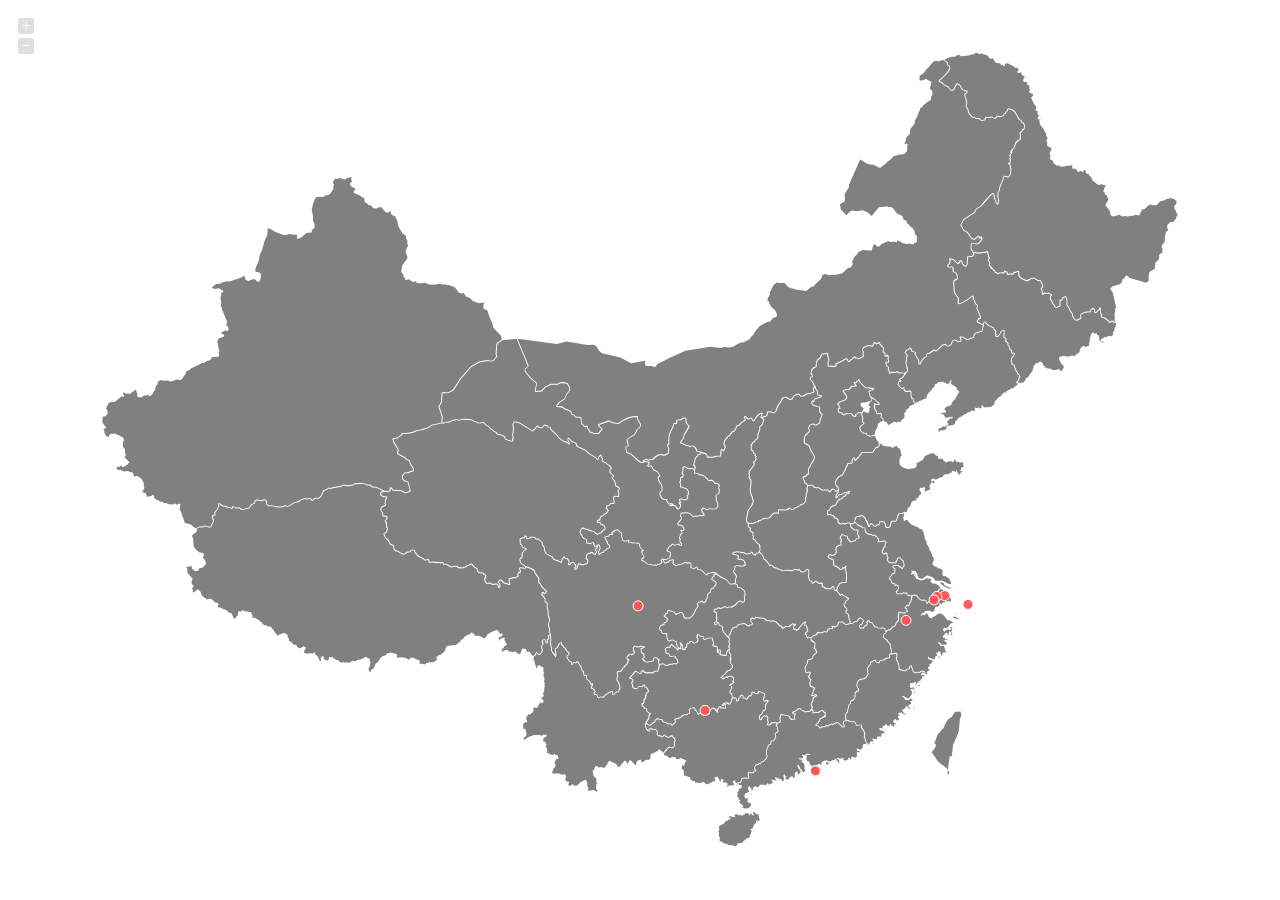
<file: jVectorMap/index.html>
<html>
	<head>

		<!--引入jQuery框架-->
		<script type="text/javascript" src="js/jquery-1.9.1.min.js"></script>
		<!--引入jVectorMap库-->
		<script type="text/javascript" src="js/jquery-jvectormap-1.2.2.min.js"></script>
		<!--引入样式表-->
		<link href="js/jquery-jvectormap-1.2.2.css" rel="stylesheet" media="screen">


		<!--引入中国地图数据库-->
		<script type="text/javascript" src="js/jquery-jvectormap-cn-merc-en.js"></script>

		<!--引入美国地图数据库-->
		<!--script type="text/javascript" src="js/jquery-jvectormap-us-aea.js"></script-->
		<!--引入世界地图数据库-->
		<!--script type="text/javascript" src="js/jquery-jvectormap-world-mill.js"></script-->
		
	</head>
<body>
	<!--background-color: 地图背景颜色-->
	<div id="map" style="background-color:#FFFFFF"> </div>
	<script>
		$('#map').vectorMap({

			// 此处更改地图
			map: 'cn_merc_en',   // 中国地图
			//map: 'us_aea',     // 美国地图
			//map: 'world_mill', // 世界地图


			backgroundColor: 'transparent',
			zoomMin: 0.9, // 鼠标缩放时的最小比例
			zoomMax: 5.0, // 鼠标缩放时的最大比例
			focusOn: {
				x: 0.55,
				y: 2,
				scale: 0.9
			},
			regionStyle: {
				initial: {
					fill: '#808080',   // 地图颜色
					"fill-opacity": 1, // 省份（州）是否隐藏，鼠标滑动时显示; 1：显示，2：隐藏。
					stroke: 'none',
					"stroke-width": 0,
					"stroke-opacity": 1
				},
				hover: {
					fill: '#E3E3E3',  // 鼠标滑动至某省份的高亮颜色。
					"fill-opacity": 0.8
				},
				selected: {
					fill: 'yellow'
				},
				selectedHover: {}
			},
			markerStyle: {
		        initial: {
		            fill: '#FF5858', // 足迹位置的填充颜色
		            stroke: '#fff'   // 足迹位置的描边颜色
		        },
				hover: {
					fill: '#fd2020', // 鼠标滑动至足迹位置后的填充颜色
					stroke: '#fff',  // 鼠标滑动至足迹位置后的描边颜色
					"fill-opacity": 0.8
				},
		    },
			markers: [ // 足迹位置

				// {latLng: [经度（保留两位小数）, 纬度（保留两位小数）], name: '城市名称'},
				// 推荐查询经纬度网站：http://www.gpsspg.com/maps.htm

		        {latLng: [31.15, 121.50], name: '上海'},
		        {latLng: [30.65, 104.08], name: '成都 2018.4.5'},
			{latLng: [31.11, 121.05], name: '朱家角 2018.6.9'},
		        {latLng: [30.72, 122.82], name: '枸杞岛 2018.6.16'},
			{latLng: [29.94, 119.30], name: '桐庐 2018.7.13'},
		        {latLng: [22.27, 114.15], name: '香港 2018.9.21'},
		        {latLng: [25.41, 107.88], name: '贵州 2018.9.30'},
			{latLng: [30.94, 120.89], name: '西塘 2018.10.27'},
		    ]
		});
	</script>
</html>
</file>
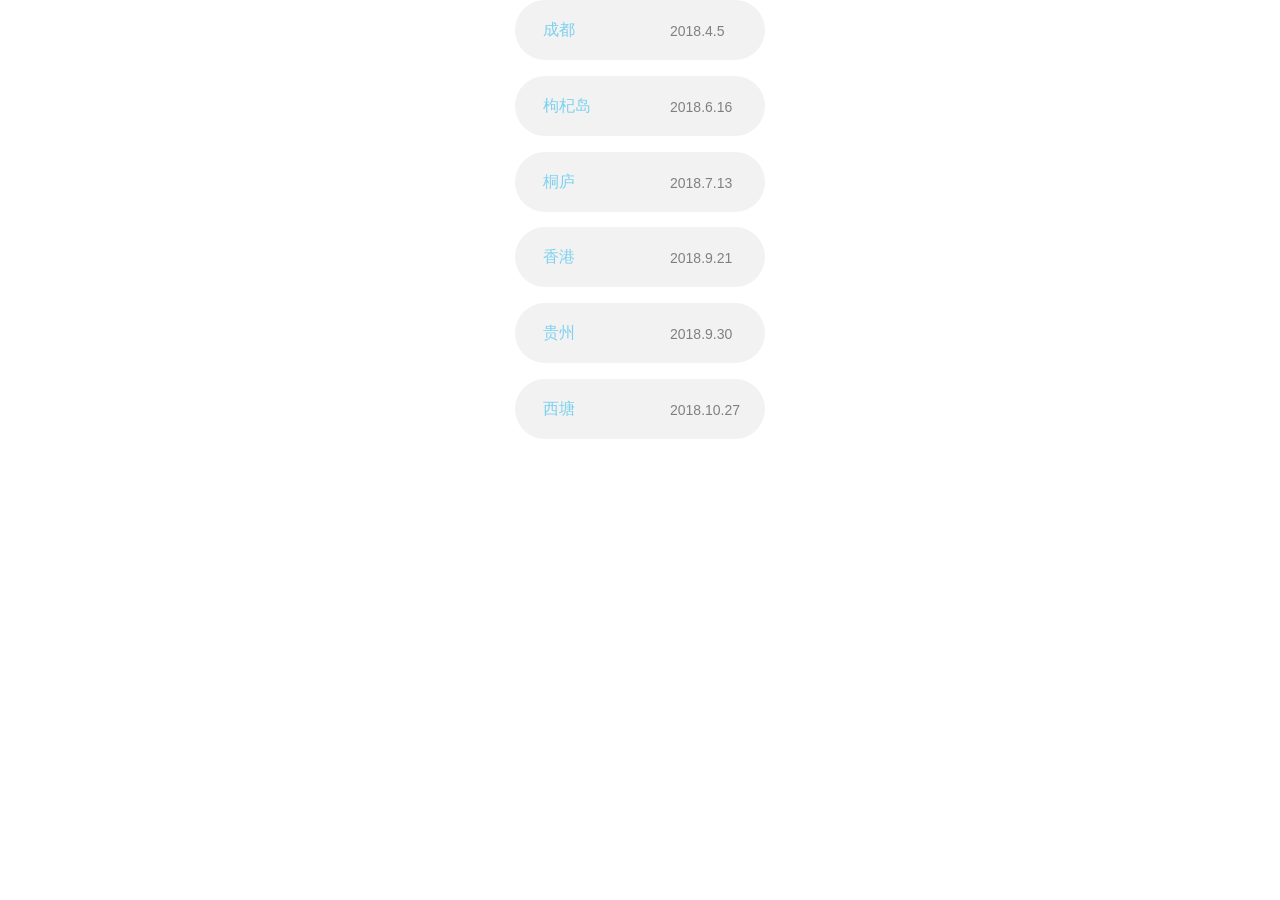
<file: 足迹列表.html>
﻿<!DOCTYPE html>
<html>
  <head>
    <title>足迹列表</title>
    <meta http-equiv="X-UA-Compatible" content="IE=edge"/>
    <meta http-equiv="content-type" content="text/html; charset=utf-8"/>
    <meta name="apple-mobile-web-app-capable" content="yes"/>
    <link href="resources/css/jquery-ui-themes.css" type="text/css" rel="stylesheet"/>
    <link href="resources/css/axure_rp_page.css" type="text/css" rel="stylesheet"/>
    <link href="data/styles.css" type="text/css" rel="stylesheet"/>
    <link href="files/足迹列表/styles.css" type="text/css" rel="stylesheet"/>
    <script src="resources/scripts/jquery-1.7.1.min.js"></script>
    <script src="resources/scripts/jquery-ui-1.8.10.custom.min.js"></script>
    <script src="resources/scripts/axure/axQuery.js"></script>
    <script src="resources/scripts/axure/globals.js"></script>
    <script src="resources/scripts/axutils.js"></script>
    <script src="resources/scripts/axure/annotation.js"></script>
    <script src="resources/scripts/axure/axQuery.std.js"></script>
    <script src="resources/scripts/axure/doc.js"></script>
    <script src="data/document.js"></script>
    <script src="resources/scripts/messagecenter.js"></script>
    <script src="resources/scripts/axure/events.js"></script>
    <script src="resources/scripts/axure/recording.js"></script>
    <script src="resources/scripts/axure/action.js"></script>
    <script src="resources/scripts/axure/expr.js"></script>
    <script src="resources/scripts/axure/geometry.js"></script>
    <script src="resources/scripts/axure/flyout.js"></script>
    <script src="resources/scripts/axure/ie.js"></script>
    <script src="resources/scripts/axure/model.js"></script>
    <script src="resources/scripts/axure/repeater.js"></script>
    <script src="resources/scripts/axure/sto.js"></script>
    <script src="resources/scripts/axure/utils.temp.js"></script>
    <script src="resources/scripts/axure/variables.js"></script>
    <script src="resources/scripts/axure/drag.js"></script>
    <script src="resources/scripts/axure/move.js"></script>
    <script src="resources/scripts/axure/visibility.js"></script>
    <script src="resources/scripts/axure/style.js"></script>
    <script src="resources/scripts/axure/adaptive.js"></script>
    <script src="resources/scripts/axure/tree.js"></script>
    <script src="resources/scripts/axure/init.temp.js"></script>
    <script src="files/足迹列表/data.js"></script>
    <script src="resources/scripts/axure/legacy.js"></script>
    <script src="resources/scripts/axure/viewer.js"></script>
    <script src="resources/scripts/axure/math.js"></script>
    <script type="text/javascript">
      $axure.utils.getTransparentGifPath = function() { return 'resources/images/transparent.gif'; };
      $axure.utils.getOtherPath = function() { return 'resources/Other.html'; };
      $axure.utils.getReloadPath = function() { return 'resources/reload.html'; };
    </script>
  </head>
  <body>
    <div id="base" class="">

      <!-- Unnamed (组 合) -->
      <div id="u9" class="ax_default" data-width="250" data-height="60">

        <!-- Unnamed (矩形) -->
        <div id="u10" class="ax_default box_2">
          <div id="u10_div" class=""></div>
          <!-- Unnamed () -->
          <div id="u11" class="text" style="display:none; visibility: hidden">
            <p><span></span></p>
          </div>
        </div>

        <!-- Unnamed (矩形) -->
        <div id="u12" class="ax_default label">
          <div id="u12_div" class=""></div>
          <!-- Unnamed () -->
          <div id="u13" class="text">
            <p><span>成都</span></p>
          </div>
        </div>

        <!-- Unnamed (矩形) -->
        <div id="u14" class="ax_default label">
          <div id="u14_div" class=""></div>
          <!-- Unnamed () -->
          <div id="u15" class="text">
            <p><span>2018.4.5</span></p>
          </div>
        </div>
      </div>

      <!-- Unnamed (组 合) -->
      <div id="u16" class="ax_default" data-width="250" data-height="60">

        <!-- Unnamed (矩形) -->
        <div id="u17" class="ax_default box_2">
          <div id="u17_div" class=""></div>
          <!-- Unnamed () -->
          <div id="u18" class="text" style="display:none; visibility: hidden">
            <p><span></span></p>
          </div>
        </div>

        <!-- Unnamed (矩形) -->
        <div id="u19" class="ax_default label">
          <div id="u19_div" class=""></div>
          <!-- Unnamed () -->
          <div id="u20" class="text">
            <p><span>枸杞岛</span></p>
          </div>
        </div>

        <!-- Unnamed (矩形) -->
        <div id="u21" class="ax_default label">
          <div id="u21_div" class=""></div>
          <!-- Unnamed () -->
          <div id="u22" class="text">
            <p><span>2018.6.16</span></p>
          </div>
        </div>
      </div>

      <!-- Unnamed (组 合) -->
      <div id="u23" class="ax_default" data-width="250" data-height="60">

        <!-- Unnamed (矩形) -->
        <div id="u24" class="ax_default box_2">
          <div id="u24_div" class=""></div>
          <!-- Unnamed () -->
          <div id="u25" class="text" style="display:none; visibility: hidden">
            <p><span></span></p>
          </div>
        </div>

        <!-- Unnamed (矩形) -->
        <div id="u26" class="ax_default label">
          <div id="u26_div" class=""></div>
          <!-- Unnamed () -->
          <div id="u27" class="text">
            <p><span>香港</span></p>
          </div>
        </div>

        <!-- Unnamed (矩形) -->
        <div id="u28" class="ax_default label">
          <div id="u28_div" class=""></div>
          <!-- Unnamed () -->
          <div id="u29" class="text">
            <p><span>2018.9.21</span></p>
          </div>
        </div>
      </div>

      <!-- Unnamed (组 合) -->
      <div id="u30" class="ax_default" data-width="250" data-height="60">

        <!-- Unnamed (矩形) -->
        <div id="u31" class="ax_default box_2">
          <div id="u31_div" class=""></div>
          <!-- Unnamed () -->
          <div id="u32" class="text" style="display:none; visibility: hidden">
            <p><span></span></p>
          </div>
        </div>

        <!-- Unnamed (矩形) -->
        <div id="u33" class="ax_default label">
          <div id="u33_div" class=""></div>
          <!-- Unnamed () -->
          <div id="u34" class="text">
            <p><span>桐庐</span></p>
          </div>
        </div>

        <!-- Unnamed (矩形) -->
        <div id="u35" class="ax_default label">
          <div id="u35_div" class=""></div>
          <!-- Unnamed () -->
          <div id="u36" class="text">
            <p><span>2018.7.13</span></p>
          </div>
        </div>
      </div>

      <!-- Unnamed (组 合) -->
      <div id="u37" class="ax_default" data-width="250" data-height="60">

        <!-- Unnamed (矩形) -->
        <div id="u38" class="ax_default box_2">
          <div id="u38_div" class=""></div>
          <!-- Unnamed () -->
          <div id="u39" class="text" style="display:none; visibility: hidden">
            <p><span></span></p>
          </div>
        </div>

        <!-- Unnamed (矩形) -->
        <div id="u40" class="ax_default label">
          <div id="u40_div" class=""></div>
          <!-- Unnamed () -->
          <div id="u41" class="text">
            <p><span>西塘</span></p>
          </div>
        </div>

        <!-- Unnamed (矩形) -->
        <div id="u42" class="ax_default label">
          <div id="u42_div" class=""></div>
          <!-- Unnamed () -->
          <div id="u43" class="text">
            <p><span>2018.10.27</span></p>
          </div>
        </div>
      </div>

      <!-- Unnamed (组 合) -->
      <div id="u44" class="ax_default" data-width="250" data-height="60">

        <!-- Unnamed (矩形) -->
        <div id="u45" class="ax_default box_2">
          <div id="u45_div" class=""></div>
          <!-- Unnamed () -->
          <div id="u46" class="text" style="display:none; visibility: hidden">
            <p><span></span></p>
          </div>
        </div>

        <!-- Unnamed (矩形) -->
        <div id="u47" class="ax_default label">
          <div id="u47_div" class=""></div>
          <!-- Unnamed () -->
          <div id="u48" class="text">
            <p><span>贵州</span></p>
          </div>
        </div>

        <!-- Unnamed (矩形) -->
        <div id="u49" class="ax_default label">
          <div id="u49_div" class=""></div>
          <!-- Unnamed () -->
          <div id="u50" class="text">
            <p><span>2018.9.30</span></p>
          </div>
        </div>
      </div>
    </div>
  </body>
</html>
</file>
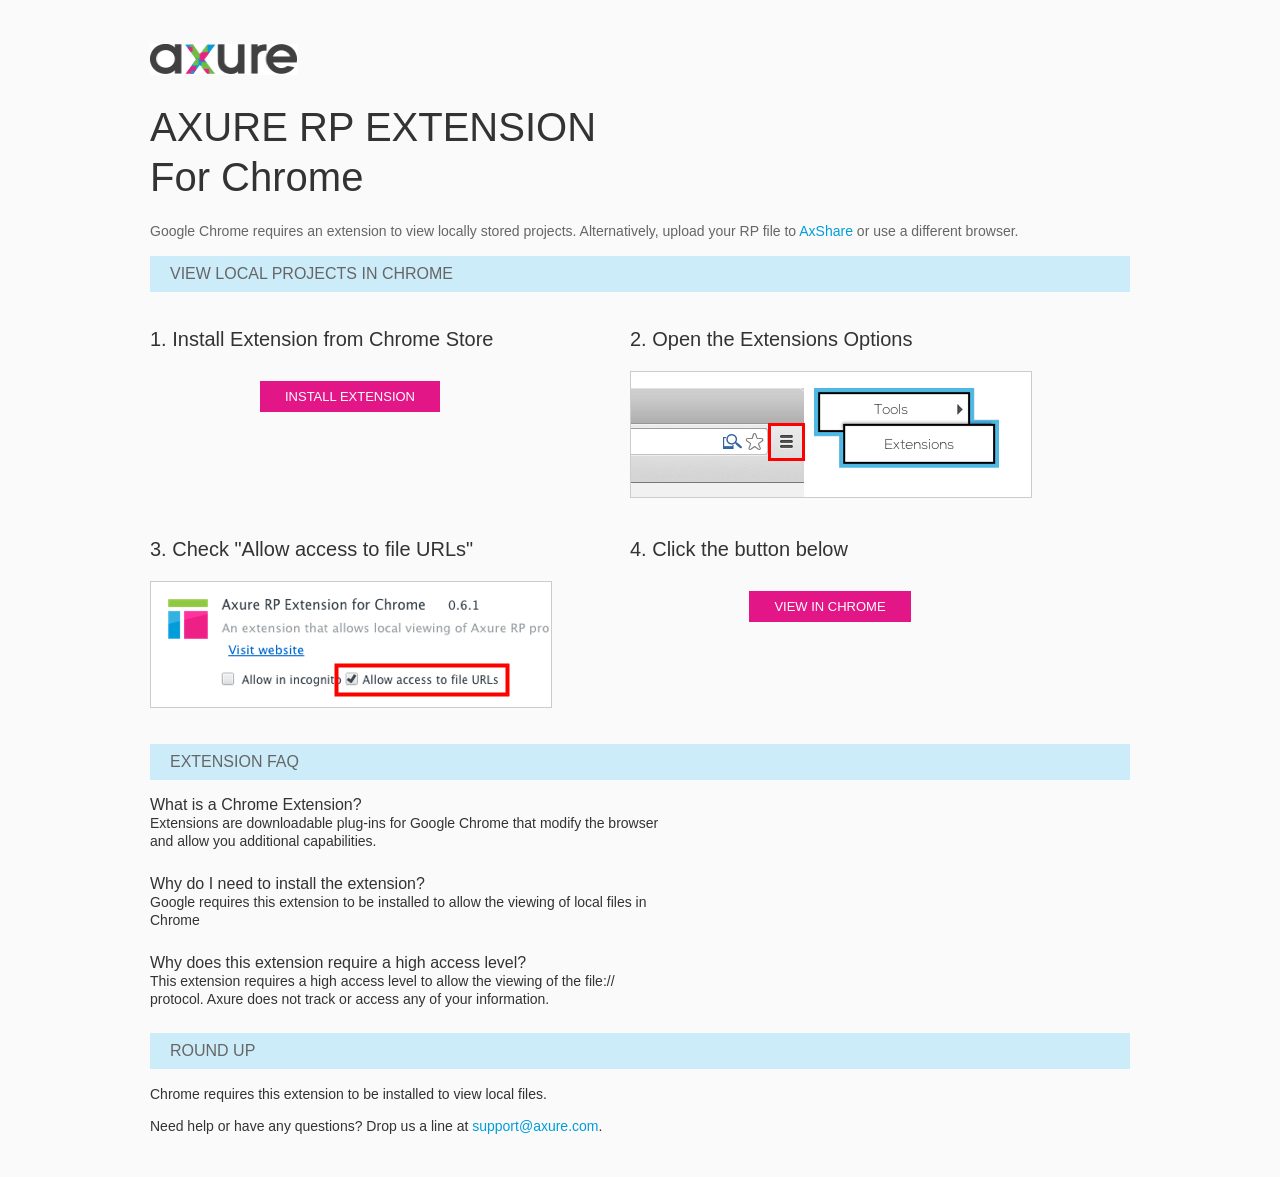
<file: resources/chrome/chrome.html>
<html>
<head>
    <title>Install the Axure RP Chrome Extension</title>
    <style type="text/css">
        *
        {
            font-family: Helvetica, Arial, sans-serif;
        }
        body
        {
            text-align: center;
            background-color: #fafafa;
        }
        p
        {
            font-size: 14px;
            line-height: 18px;
            color: #333333;
        }
        div.container
        {
            width: 980px;
            margin-left: auto;
            margin-right: auto;
            text-align: left;
        }
        a
        {
            text-decoration: none;
            color: #009dda;
        }
        .button
        {
            background: #E31687;
            font: normal 16px Arial, sans-serif;
            color: #FFFFFF;
            padding: 8px 25px 8px 25px;
            border: 0;
            display: inline-block;
            margin-top: 10px;
            text-transform: uppercase;
            font-size: 13px;
        }
        a:hover.button
        {
            opacity: .8;
        }
        div.left
        {
            width: 400px;
            float: left;
            margin-right: 80px;
        }
        div.right
        {
            width: 400px;
            float: left;
        }
        div.buttonContainer
        {
            text-align: center;
        }
        h1
        {
            font-size: 40px;
            color: #333333;
            line-height: 50px;
            margin-bottom: 20px;
            font-weight: normal;
        }
        h2
        {
            font-size: 38px;
            font-weight: normal;
            color: #08639C;
            text-align: center;
        }
        h3
        {
            font-size: 20px;
            color: #333333;
            font-weight: normal;
        }
        .heading
        {
            background-color: #cdecf9;
            height: 36px;
            line-height: 36px;
            padding-left: 20px;
            font-size: 16px;
            color: #666666;
        }
        span.faq
        {
            font-size: 16px;
            font-weight: normal;
            color: #333333;
            display: block;
        }
    </style>
</head>
<body>
    <div class="container">
        <br />
        <br />
        <img src="axure_logo.gif" alt="axure" />
        <br />
        <h1>
            AXURE RP EXTENSION<br />
            For Chrome</h1>
        <p style="font-size: 14px; color: #666666; margin-top: 10px;">
            Google Chrome requires an extension to view locally stored projects. Alternatively,
            upload your RP file to <a href="https://share.axure.com">AxShare</a> or use a different
            browser.</p>
        <h3 class="heading">
            VIEW LOCAL PROJECTS IN CHROME</h3>
        <div class="left">
            <h3>
                1. Install Extension from Chrome Store</h3>
            <div class="buttonContainer">
                <a class="button" href="https://chrome.google.com/webstore/detail/dogkpdfcklifaemcdfbildhcofnopogp"
                    target="_blank">Install Extension</a>
            </div>
        </div>
        <div class="right">
            <h3>
                2. Open the Extensions Options</h3>
            <img src="extensions_menu.gif" alt="extensions" />
        </div>
        <div style="clear: both; height: 20px;">
            &nbsp;</div>
        <div class="left">
            <h3>
                3. Check "Allow access to file URLs"</h3>
            <img src="allow_access.gif" alt="allow access" />
        </div>
        <div class="right">
            <h3>
                4. Click the button below</h3>
            <div class="buttonContainer">
                <a class="button" href="../../start.html">View in Chrome</a>
            </div>
        </div>
        <div style="clear: both; height: 20px;">
        </div>
        <h3 class="heading">
            EXTENSION FAQ</h3>
        <p>
            <span class="faq">What is a Chrome Extension?</span> Extensions are downloadable
            plug-ins for Google Chrome that modify the browser<br />
            and allow you additional capabilities.
        </p>
        <p style="margin-top: 25px;">
            <span class="faq">Why do I need to install the extension?</span> Google requires
            this extension to be installed to allow the viewing of local files in<br />
            Chrome
        </p>
        <p style="margin-top: 25px; margin-bottom: 25px;">
            <span class="faq">Why does this extension require a high access level?</span> This
            extension requires a high access level to allow the viewing of the file://<br />
            protocol. Axure does not track or access any of your information.
        </p>
        <h3 class="heading">
            ROUND UP</h3>
        <p>
            Chrome requires this extension to be installed to view local files.</p>
        <p>
            Need help or have any questions? Drop us a line at <a href="mailto:support@axure.com">
                support@axure.com</a>.
        </p>
        <div style="clear: both; height: 20px;">
        </div>
    </div>
</body>
</html>
</file>
<file: resources/css/axure_rp_page.css>
﻿/* so the window resize fires within a frame in IE7 */
html, body {
    height: 100%;
}

a {
    color: inherit;
}

p {
    margin: 0px;
    text-rendering: optimizeLegibility;
    font-feature-settings: "kern" 1;
    -webkit-font-feature-settings: "kern";
    -moz-font-feature-settings: "kern";
    -moz-font-feature-settings: "kern=1";
    font-kerning: normal;
}

iframe {
    background: #FFFFFF;
}

/* to match IE with C, FF */
input {
    padding: 1px 0px 1px 0px;
    box-sizing: border-box;
    -moz-box-sizing: border-box;
}

textarea {
    margin: 0px;
    box-sizing: border-box;
    -moz-box-sizing: border-box;
}

div.intcases {
    font-family: arial; 
    font-size: 12px;
    text-align:left; 
    border:1px solid #AAA; 
    background:#FFF none repeat scroll 0% 0%; 
    z-index:9999; 
    visibility:hidden; 
    position:absolute;
    padding: 0px;
    border-radius: 3px;
    white-space: nowrap;
}

div.intcaselink {
    cursor: pointer;
    padding: 3px 8px 3px 8px;
    margin: 5px;
    background:#EEE none repeat scroll 0% 0%; 
    border:1px solid #AAA;
    border-radius: 3px;
}

div.refpageimage {
    position: absolute;
    left: 0px;
    top: 0px;
    font-size: 0px;
    width: 16px;
    height: 16px;
    cursor: pointer;
    background-image: url(images/newwindow.gif);
    background-repeat: no-repeat;
}

div.annnoteimage {
    position: absolute;
    left: 0px;
    top: 0px;
    font-size: 0px;
    /*width: 16px;
    height: 12px;*/
    cursor: help;
    /*background-image: url(images/note.gif);*/
    /*background-repeat: no-repeat;*/
    width: 13px;
    height: 12px;
    padding-top: 1px;
    text-align: center;
    background-color: #138CDD;
    -moz-box-shadow: 1px 1px 3px #aaa;
    -webkit-box-shadow: 1px 1px 3px #aaa;
    box-shadow: 1px 1px 3px #aaa;
}

div.annnoteline {
    display: inline-block;
    width: 9px;
    height: 1px;
    border-bottom: 1px solid white;
    margin-top: 1px;
}

div.annnotelabel {
    position: absolute;
    left: 0px;
    top: 0px;
    font-family: Helvetica,Arial;
    font-size: 10px;
    /*border: 1px solid rgb(166,221,242);*/
    cursor: help;
    /*background:rgb(0,157,217) none repeat scroll 0% 0%;*/ 
    padding: 1px 3px 1px 3px;
    white-space: nowrap;
    color: white;
    
    background-color: #138CDD;
    -moz-box-shadow: 1px 1px 3px #aaa;
    -webkit-box-shadow: 1px 1px 3px #aaa;
    box-shadow: 1px 1px 3px #aaa;
}

.annotation {
    font-size: 12px;
    padding-left: 2px;
    margin-bottom: 5px;
}

.annotationName {
    /*font-size: 13px;
    font-weight: bold;
    margin-bottom: 3px;
    white-space: nowrap;*/

    font-family: 'Trebuchet MS';
    font-size: 14px;
    font-weight: bold;
    margin-bottom: 5px;
    white-space: nowrap;
}

.annotationValue {
    font-family: Arial, Helvetica, Sans-Serif;
    font-size: 12px;
    color: #4a4a4a;
    line-height: 21px;
    margin-bottom: 20px;
}

.noteLink {
    text-decoration: inherit;
    color: inherit;
}

.noteLink:hover {
    background-color: white;
}

/* this is a fix for the issue where dialogs jump around and takes the text-align from the body */
.dialogFix {
    position:absolute;
    text-align:left;
    border: 1px solid #8f949a;
}


@keyframes pulsate {
  from {
    box-shadow: 0 0 10px #15d6ba;
  }
  to {
    box-shadow: 0 0 20px #15d6ba;
  }
}

@-webkit-keyframes pulsate {
  from {
    -webkit-box-shadow: 0 0 10px #15d6ba;
    box-shadow: 0 0 10px #15d6ba;
  }
  to {
    -webkit-box-shadow: 0 0 20px #15d6ba;
    box-shadow: 0 0 20px #15d6ba;
  }
}
 
@-moz-keyframes pulsate {
  from {
    -moz-box-shadow: 0 0 10px #15d6ba;
    box-shadow: 0 0 10px #15d6ba;
  }
  to {
    -moz-box-shadow: 0 0 20px #15d6ba;
    box-shadow: 0 0 20px #15d6ba;
  }
}

.legacyPulsateBorder {
    /*border: 5px solid #15d6ba;
    margin: -5px;*/
    -moz-box-shadow: 0 0 10px 3px #15d6ba;
    box-shadow: 0 0 10px 3px #15d6ba;
}

.pulsateBorder {
  animation-name: pulsate;
  animation-timing-function: ease-in-out;
  animation-duration: 0.9s;
  animation-iteration-count: infinite;
  animation-direction: alternate;
  
  -webkit-animation-name: pulsate;
  -webkit-animation-timing-function: ease-in-out;
  -webkit-animation-duration: 0.9s;
  -webkit-animation-iteration-count: infinite;
  -webkit-animation-direction: alternate;

  -moz-animation-name: pulsate;
  -moz-animation-timing-function: ease-in-out;
  -moz-animation-duration: 0.9s;
  -moz-animation-iteration-count: infinite;
  -moz-animation-direction: alternate;
}

.ax_default_hidden, .ax_default_unplaced{
    display: none;
    visibility: hidden;
}

.widgetNoteSelected {
    -moz-box-shadow: 0 0 10px 3px #138CDD;
    box-shadow: 0 0 10px 3px #138CDD;
    /*-moz-box-shadow: 0 0 20px #3915d6;
    box-shadow: 0 0 20px #3915d6;*/
    /*border: 3px solid #3915d6;*/
    /*margin: -3px;*/
}


.singleImg {
    display: none;
    visibility: hidden;
}
</file>
<file: data/styles.css>
﻿.ax_default {
  font-family:'ArialMT', 'Arial';
  font-weight:400;
  font-style:normal;
  font-size:13px;
  color:#333333;
  text-align:center;
  line-height:normal;
}
.box_2 {
}
.ellipse {
}
._图片 {
}
._一级标题 {
  font-family:'ArialMT', 'Arial';
  font-weight:bold;
  font-style:normal;
  font-size:32px;
  text-align:left;
}
._二级标题 {
  font-family:'ArialMT', 'Arial';
  font-weight:bold;
  font-style:normal;
  font-size:24px;
  text-align:left;
}
._三级标题 {
  font-family:'ArialMT', 'Arial';
  font-weight:bold;
  font-style:normal;
  font-size:18px;
  text-align:left;
}
._四级标题 {
  font-family:'ArialMT', 'Arial';
  font-weight:bold;
  font-style:normal;
  font-size:14px;
  text-align:left;
}
._五级标题 {
  font-family:'ArialMT', 'Arial';
  font-weight:bold;
  font-style:normal;
  text-align:left;
}
._六级标题 {
  font-family:'ArialMT', 'Arial';
  font-weight:bold;
  font-style:normal;
  font-size:10px;
  text-align:left;
}
.label {
  font-size:14px;
  text-align:left;
}
._文本段落 {
  text-align:left;
}
.table_cell {
}
.icon {
}
</file>
<file: files/足迹列表/styles.css>
﻿body {
  margin:0px;
  background-image:none;
  position:relative;
  left:-2px;
  width:250px;
  margin-left:auto;
  margin-right:auto;
  text-align:left;
}
#base {
  position:absolute;
  z-index:0;
}
#u9 {
  position:absolute;
  left:0px;
  top:0px;
  width:0px;
  height:0px;
}
#u10_div {
  position:absolute;
  left:0px;
  top:0px;
  width:250px;
  height:60px;
  background:inherit;
  background-color:rgba(242, 242, 242, 1);
  border:none;
  border-radius:45px;
  -moz-box-shadow:none;
  -webkit-box-shadow:none;
  box-shadow:none;
}
#u10 {
  position:absolute;
  left:2px;
  top:0px;
  width:250px;
  height:60px;
}
#u11 {
  position:absolute;
  left:2px;
  top:22px;
  width:246px;
  visibility:hidden;
  word-wrap:break-word;
}
#u12_div {
  position:absolute;
  left:0px;
  top:0px;
  width:33px;
  height:22px;
  background:inherit;
  background-color:rgba(255, 255, 255, 0);
  border:none;
  border-radius:0px;
  -moz-box-shadow:none;
  -webkit-box-shadow:none;
  box-shadow:none;
  font-size:16px;
  color:#7DD1F0;
}
#u12 {
  position:absolute;
  left:30px;
  top:20px;
  width:33px;
  height:22px;
  font-size:16px;
  color:#7DD1F0;
}
#u13 {
  position:absolute;
  left:0px;
  top:0px;
  width:33px;
  white-space:nowrap;
}
#u14_div {
  position:absolute;
  left:0px;
  top:0px;
  width:57px;
  height:16px;
  background:inherit;
  background-color:rgba(255, 255, 255, 0);
  border:none;
  border-radius:0px;
  -moz-box-shadow:none;
  -webkit-box-shadow:none;
  box-shadow:none;
  color:#808080;
}
#u14 {
  position:absolute;
  left:157px;
  top:23px;
  width:57px;
  height:16px;
  color:#808080;
}
#u15 {
  position:absolute;
  left:0px;
  top:0px;
  width:57px;
  white-space:nowrap;
}
#u16 {
  position:absolute;
  left:0px;
  top:0px;
  width:0px;
  height:0px;
}
#u17_div {
  position:absolute;
  left:0px;
  top:0px;
  width:250px;
  height:60px;
  background:inherit;
  background-color:rgba(242, 242, 242, 1);
  border:none;
  border-radius:45px;
  -moz-box-shadow:none;
  -webkit-box-shadow:none;
  box-shadow:none;
}
#u17 {
  position:absolute;
  left:2px;
  top:76px;
  width:250px;
  height:60px;
}
#u18 {
  position:absolute;
  left:2px;
  top:22px;
  width:246px;
  visibility:hidden;
  word-wrap:break-word;
}
#u19_div {
  position:absolute;
  left:0px;
  top:0px;
  width:49px;
  height:22px;
  background:inherit;
  background-color:rgba(255, 255, 255, 0);
  border:none;
  border-radius:0px;
  -moz-box-shadow:none;
  -webkit-box-shadow:none;
  box-shadow:none;
  font-family:'PingFangSC-Regular', 'PingFang SC';
  font-weight:400;
  font-style:normal;
  font-size:16px;
  color:#7DD1F0;
}
#u19 {
  position:absolute;
  left:30px;
  top:96px;
  width:49px;
  height:22px;
  font-family:'PingFangSC-Regular', 'PingFang SC';
  font-weight:400;
  font-style:normal;
  font-size:16px;
  color:#7DD1F0;
}
#u20 {
  position:absolute;
  left:0px;
  top:0px;
  width:49px;
  white-space:nowrap;
}
#u21_div {
  position:absolute;
  left:0px;
  top:0px;
  width:65px;
  height:16px;
  background:inherit;
  background-color:rgba(255, 255, 255, 0);
  border:none;
  border-radius:0px;
  -moz-box-shadow:none;
  -webkit-box-shadow:none;
  box-shadow:none;
  color:#808080;
}
#u21 {
  position:absolute;
  left:157px;
  top:99px;
  width:65px;
  height:16px;
  color:#808080;
}
#u22 {
  position:absolute;
  left:0px;
  top:0px;
  width:65px;
  white-space:nowrap;
}
#u23 {
  position:absolute;
  left:0px;
  top:0px;
  width:0px;
  height:0px;
}
#u24_div {
  position:absolute;
  left:0px;
  top:0px;
  width:250px;
  height:60px;
  background:inherit;
  background-color:rgba(242, 242, 242, 1);
  border:none;
  border-radius:45px;
  -moz-box-shadow:none;
  -webkit-box-shadow:none;
  box-shadow:none;
}
#u24 {
  position:absolute;
  left:2px;
  top:227px;
  width:250px;
  height:60px;
}
#u25 {
  position:absolute;
  left:2px;
  top:22px;
  width:246px;
  visibility:hidden;
  word-wrap:break-word;
}
#u26_div {
  position:absolute;
  left:0px;
  top:0px;
  width:33px;
  height:22px;
  background:inherit;
  background-color:rgba(255, 255, 255, 0);
  border:none;
  border-radius:0px;
  -moz-box-shadow:none;
  -webkit-box-shadow:none;
  box-shadow:none;
  font-size:16px;
  color:#7DD1F0;
}
#u26 {
  position:absolute;
  left:30px;
  top:247px;
  width:33px;
  height:22px;
  font-size:16px;
  color:#7DD1F0;
}
#u27 {
  position:absolute;
  left:0px;
  top:0px;
  width:33px;
  white-space:nowrap;
}
#u28_div {
  position:absolute;
  left:0px;
  top:0px;
  width:65px;
  height:16px;
  background:inherit;
  background-color:rgba(255, 255, 255, 0);
  border:none;
  border-radius:0px;
  -moz-box-shadow:none;
  -webkit-box-shadow:none;
  box-shadow:none;
  color:#808080;
}
#u28 {
  position:absolute;
  left:157px;
  top:250px;
  width:65px;
  height:16px;
  color:#808080;
}
#u29 {
  position:absolute;
  left:0px;
  top:0px;
  width:65px;
  white-space:nowrap;
}
#u30 {
  position:absolute;
  left:0px;
  top:0px;
  width:0px;
  height:0px;
}
#u31_div {
  position:absolute;
  left:0px;
  top:0px;
  width:250px;
  height:60px;
  background:inherit;
  background-color:rgba(242, 242, 242, 1);
  border:none;
  border-radius:45px;
  -moz-box-shadow:none;
  -webkit-box-shadow:none;
  box-shadow:none;
}
#u31 {
  position:absolute;
  left:2px;
  top:152px;
  width:250px;
  height:60px;
}
#u32 {
  position:absolute;
  left:2px;
  top:22px;
  width:246px;
  visibility:hidden;
  word-wrap:break-word;
}
#u33_div {
  position:absolute;
  left:0px;
  top:0px;
  width:33px;
  height:22px;
  background:inherit;
  background-color:rgba(255, 255, 255, 0);
  border:none;
  border-radius:0px;
  -moz-box-shadow:none;
  -webkit-box-shadow:none;
  box-shadow:none;
  font-family:'PingFangSC-Regular', 'PingFang SC';
  font-weight:400;
  font-style:normal;
  font-size:16px;
  color:#7DD1F0;
}
#u33 {
  position:absolute;
  left:30px;
  top:172px;
  width:33px;
  height:22px;
  font-family:'PingFangSC-Regular', 'PingFang SC';
  font-weight:400;
  font-style:normal;
  font-size:16px;
  color:#7DD1F0;
}
#u34 {
  position:absolute;
  left:0px;
  top:0px;
  width:33px;
  white-space:nowrap;
}
#u35_div {
  position:absolute;
  left:0px;
  top:0px;
  width:65px;
  height:16px;
  background:inherit;
  background-color:rgba(255, 255, 255, 0);
  border:none;
  border-radius:0px;
  -moz-box-shadow:none;
  -webkit-box-shadow:none;
  box-shadow:none;
  color:#808080;
}
#u35 {
  position:absolute;
  left:157px;
  top:175px;
  width:65px;
  height:16px;
  color:#808080;
}
#u36 {
  position:absolute;
  left:0px;
  top:0px;
  width:65px;
  white-space:nowrap;
}
#u37 {
  position:absolute;
  left:0px;
  top:0px;
  width:0px;
  height:0px;
}
#u38_div {
  position:absolute;
  left:0px;
  top:0px;
  width:250px;
  height:60px;
  background:inherit;
  background-color:rgba(242, 242, 242, 1);
  border:none;
  border-radius:45px;
  -moz-box-shadow:none;
  -webkit-box-shadow:none;
  box-shadow:none;
}
#u38 {
  position:absolute;
  left:2px;
  top:379px;
  width:250px;
  height:60px;
}
#u39 {
  position:absolute;
  left:2px;
  top:22px;
  width:246px;
  visibility:hidden;
  word-wrap:break-word;
}
#u40_div {
  position:absolute;
  left:0px;
  top:0px;
  width:33px;
  height:22px;
  background:inherit;
  background-color:rgba(255, 255, 255, 0);
  border:none;
  border-radius:0px;
  -moz-box-shadow:none;
  -webkit-box-shadow:none;
  box-shadow:none;
  font-size:16px;
  color:#7DD1F0;
}
#u40 {
  position:absolute;
  left:30px;
  top:399px;
  width:33px;
  height:22px;
  font-size:16px;
  color:#7DD1F0;
}
#u41 {
  position:absolute;
  left:0px;
  top:0px;
  width:33px;
  white-space:nowrap;
}
#u42_div {
  position:absolute;
  left:0px;
  top:0px;
  width:73px;
  height:16px;
  background:inherit;
  background-color:rgba(255, 255, 255, 0);
  border:none;
  border-radius:0px;
  -moz-box-shadow:none;
  -webkit-box-shadow:none;
  box-shadow:none;
  color:#808080;
}
#u42 {
  position:absolute;
  left:157px;
  top:402px;
  width:73px;
  height:16px;
  color:#808080;
}
#u43 {
  position:absolute;
  left:0px;
  top:0px;
  width:73px;
  white-space:nowrap;
}
#u44 {
  position:absolute;
  left:0px;
  top:0px;
  width:0px;
  height:0px;
}
#u45_div {
  position:absolute;
  left:0px;
  top:0px;
  width:250px;
  height:60px;
  background:inherit;
  background-color:rgba(242, 242, 242, 1);
  border:none;
  border-radius:45px;
  -moz-box-shadow:none;
  -webkit-box-shadow:none;
  box-shadow:none;
}
#u45 {
  position:absolute;
  left:2px;
  top:303px;
  width:250px;
  height:60px;
}
#u46 {
  position:absolute;
  left:2px;
  top:22px;
  width:246px;
  visibility:hidden;
  word-wrap:break-word;
}
#u47_div {
  position:absolute;
  left:0px;
  top:0px;
  width:33px;
  height:22px;
  background:inherit;
  background-color:rgba(255, 255, 255, 0);
  border:none;
  border-radius:0px;
  -moz-box-shadow:none;
  -webkit-box-shadow:none;
  box-shadow:none;
  font-family:'PingFangSC-Regular', 'PingFang SC';
  font-weight:400;
  font-style:normal;
  font-size:16px;
  color:#7DD1F0;
}
#u47 {
  position:absolute;
  left:30px;
  top:323px;
  width:33px;
  height:22px;
  font-family:'PingFangSC-Regular', 'PingFang SC';
  font-weight:400;
  font-style:normal;
  font-size:16px;
  color:#7DD1F0;
}
#u48 {
  position:absolute;
  left:0px;
  top:0px;
  width:33px;
  white-space:nowrap;
}
#u49_div {
  position:absolute;
  left:0px;
  top:0px;
  width:65px;
  height:16px;
  background:inherit;
  background-color:rgba(255, 255, 255, 0);
  border:none;
  border-radius:0px;
  -moz-box-shadow:none;
  -webkit-box-shadow:none;
  box-shadow:none;
  color:#808080;
}
#u49 {
  position:absolute;
  left:157px;
  top:326px;
  width:65px;
  height:16px;
  color:#808080;
}
#u50 {
  position:absolute;
  left:0px;
  top:0px;
  width:65px;
  white-space:nowrap;
}
</file>
